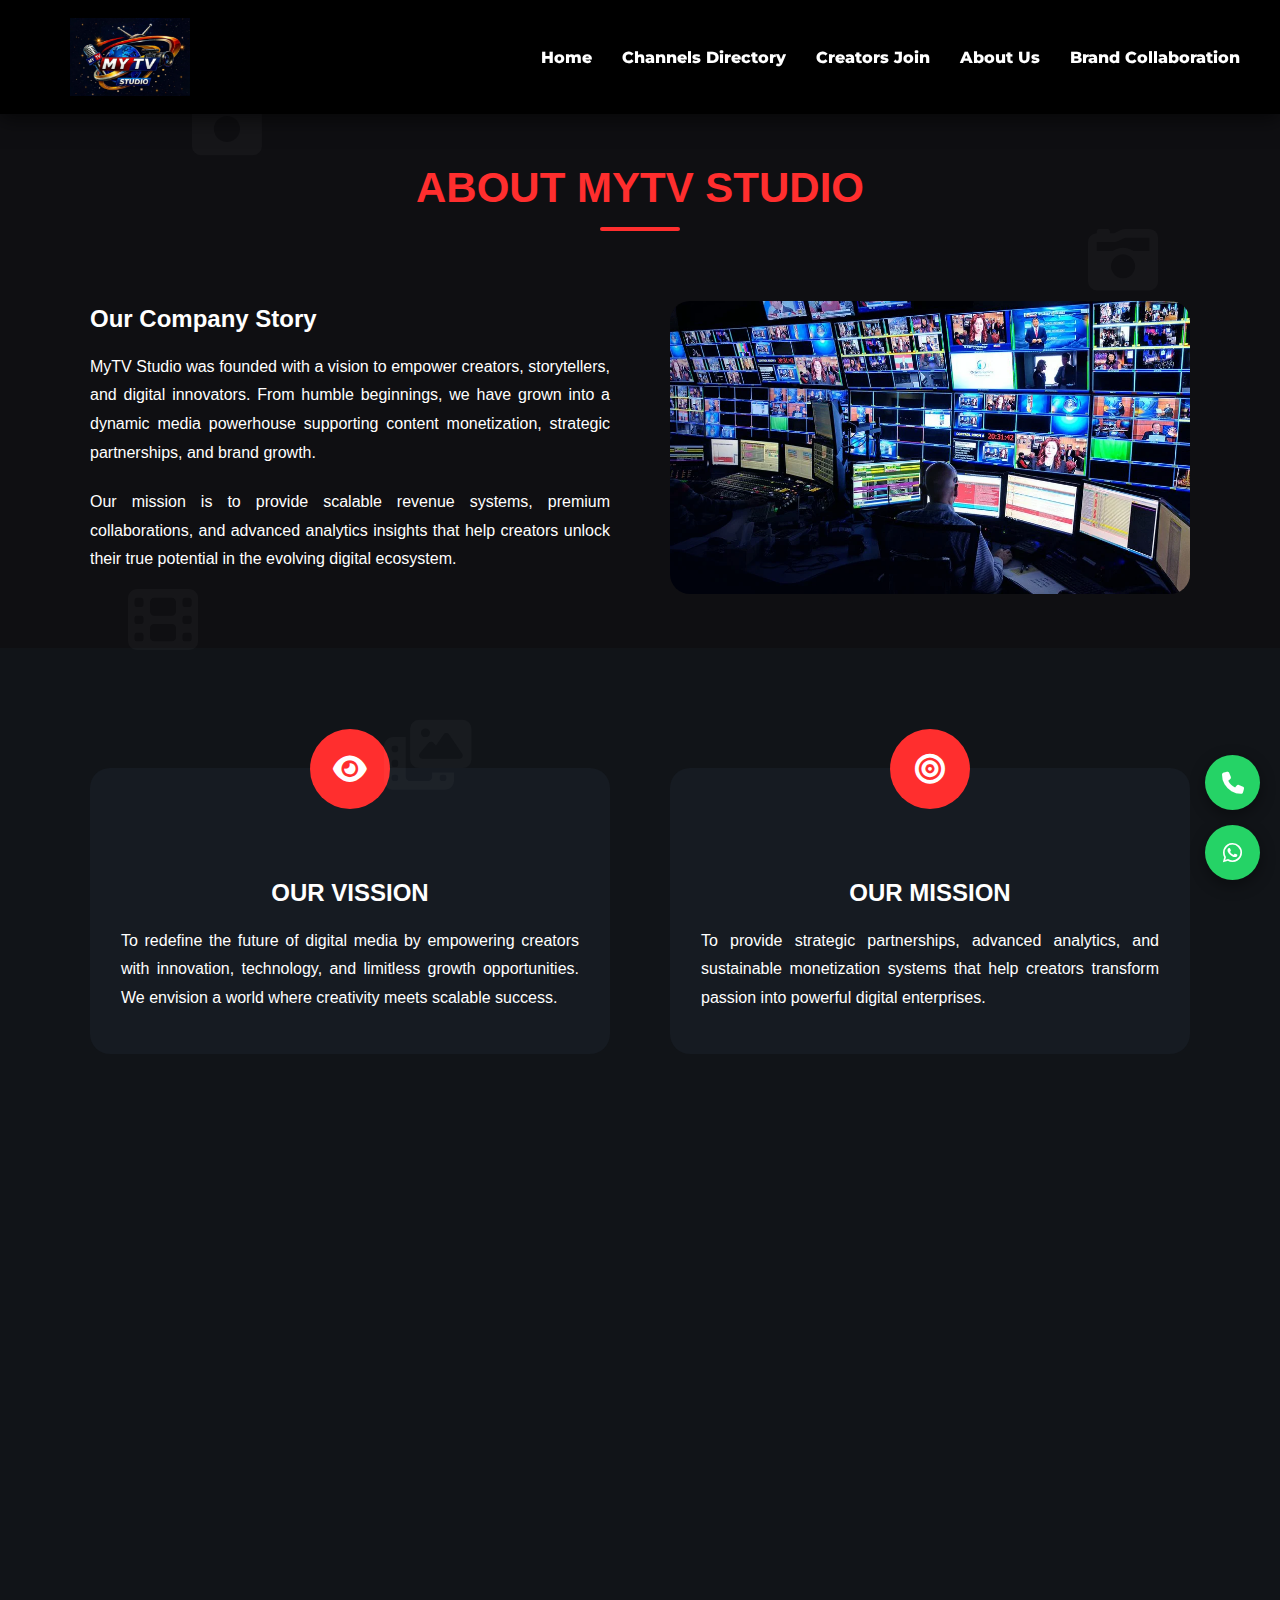
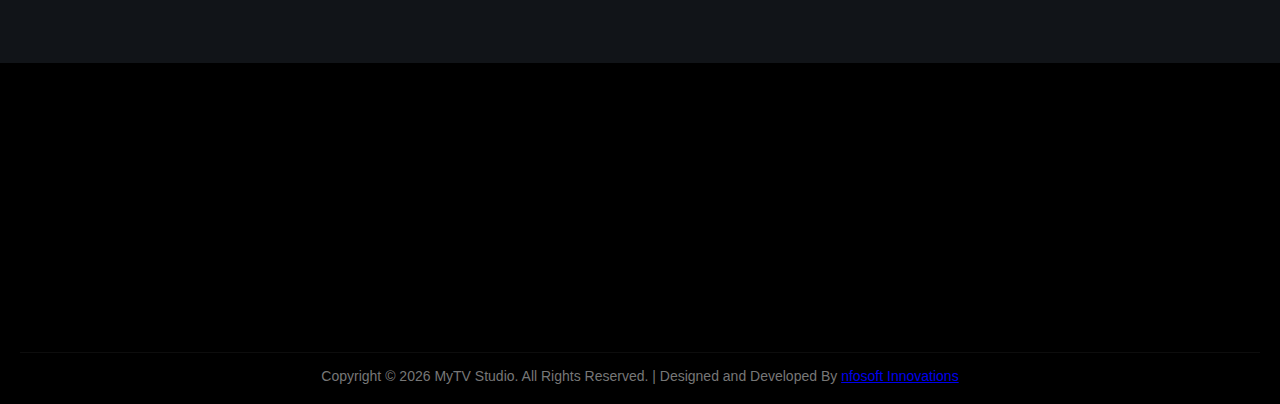
<file: about.html>
<!DOCTYPE html>
<html lang="en">

<head>
    <meta charset="UTF-8">
    <meta name="viewport" content="width=device-width, initial-scale=1.0">
    <title>My TV Studio</title>
    <link rel="stylesheet" href="css/about.css">
 <link rel="icon" type="image/png" href="img/logo22.png">
    <link rel="stylesheet" href="https://cdnjs.cloudflare.com/ajax/libs/font-awesome/6.5.0/css/all.min.css">
      <link href="https://fonts.googleapis.com/css2?family=Montserrat:wght@400;600;700&display=swap" rel="stylesheet">

</head>

<body>
    <header class="navbar" id="navbar">
    <div class="nav-container">
            

        <div class="logo">
            <a href="index.html">
        <img src="img/logo2.png" class="logo" alt="Logo">
        </a>
        </div>

        <nav class="nav-links" id="nav-links">
            <a href="index.html">Home</a>
            <a href="channels.html">Channels Directory</a>
            <a href="creators.html">Creators Join</a>
            <a href="about.html">About Us</a>
            <a href="brand.html">Brand Collaboration</a>
        </nav>

        <div class="hamburger" id="hamburger">
            <span></span>
            <span></span>
            <span></span>
        </div>

    </div>
</header>

<script>
const hamburger = document.getElementById("hamburger");
const navLinks = document.getElementById("nav-links");

hamburger.addEventListener("click", () => {
    navLinks.classList.toggle("active");
});
</script>







<!-- ===============================
        ABOUT SECTION
=================================-->

<section class="about-section">

    <div class="about-container">

        <!-- HEADING -->
        <div class="about-header slide-left">
            <h2 class="about-title">ABOUT MYTV STUDIO</h2>
            <div class="leader-line"></div>
            
        </div>

        <!-- CONTENT + IMAGE -->
        <div class="about-content-wrapper">

            <!-- LEFT CONTENT -->
            <div class="about-content slide-left">
                <h3 class="about-subtitle">Our Company Story</h3>
                <p>
                    MyTV Studio was founded with a vision to empower creators,
                    storytellers, and digital innovators. From humble beginnings,
                    we have grown into a dynamic media powerhouse supporting
                    content monetization, strategic partnerships, and brand growth.
                </p>
                <p>
                    Our mission is to provide scalable revenue systems,
                    premium collaborations, and advanced analytics insights
                    that help creators unlock their true potential in the
                    evolving digital ecosystem.
                </p>
            </div>

            <!-- RIGHT IMAGE -->
            <div class="about-image slide-right">
                <img src="img/about.png" alt="About TV Studio">
            </div>

        </div>

    </div>

</section>





<script>
document.addEventListener("DOMContentLoaded", function(){

    const elements = document.querySelectorAll(".slide-left, .slide-right");

    const observer = new IntersectionObserver((entries)=>{
        entries.forEach(entry=>{
            if(entry.isIntersecting){
                entry.target.classList.add("show");
            }
        });
    },{threshold:0.3});

    elements.forEach(el=>observer.observe(el));

});
</script>









<!-- ===============================
        VISION & MISSION SECTION
=================================-->

<section class="vm-section">

    <div class="vm-container">

        <div class="vm-box slide-left">
            <div class="vm-icon">
                <i class="fas fa-eye"></i>
            </div>
            <h3>OUR VISSION</h3>
            <p>
                To redefine the future of digital media by empowering creators
                with innovation, technology, and limitless growth opportunities.
                We envision a world where creativity meets scalable success.
            </p>
        </div>

        <div class="vm-box slide-right">
            <div class="vm-icon">
                <i class="fas fa-bullseye"></i>
            </div>
            <h3>OUR MISSION</h3>
            <p>
                To provide strategic partnerships, advanced analytics,
                and sustainable monetization systems that help creators
                transform passion into powerful digital enterprises.
            </p>
        </div>

    </div>

</section>






<!-- 

<section class="leader-section">

    <div class="leader-container">

       
        <div class="leader-header slide-top">
            <h2 class="leader-title">OUR LEADERSHIP TEAM</h2>
            <div class="leader-line"></div>
        </div>

      
        <div class="leader-cards">

            <div class="leader-card slide-left">
                <div class="leader-icon">
                    <i class="fa-solid fa-user-tie"></i>
                </div>
                <h3>Rahul Verma</h3>
                <span>Chief Executive Officer</span>
                <p>Driving innovation and strategic growth with over 15 years of media leadership experience.</p>
            </div>

            <div class="leader-card slide-top">
                <div class="leader-icon">
                    <i class="fa-solid fa-user"></i>
                </div>
                <h3>Ananya Sharma</h3>
                <span>Chief Technology Officer</span>
                <p>Leading digital transformation and scalable technology solutions for modern creators.</p>
            </div>

            <div class="leader-card slide-right">
                <div class="leader-icon">
                    <i class="fa-solid fa-users"></i>
                </div>
                <h3>Arjun Mehta</h3>
                <span>Chief Operations Officer</span>
                <p>Optimizing operations and building powerful partnerships across global markets.</p>
            </div>

        </div>

    </div>

</section> -->

<script>

document.addEventListener("DOMContentLoaded", function(){

    const elements = document.querySelectorAll(".slide-left, .slide-right, .slide-top");

    const observer = new IntersectionObserver((entries)=>{
        entries.forEach(entry=>{
            if(entry.isIntersecting){
                entry.target.classList.add("show");
            }
        });
    },{threshold:0.3});

    elements.forEach(el=>observer.observe(el));

});

</script>










<!-- ===============================
        PRESTIGE MILESTONES
=================================-->

<section class="prestige-section">

    <div class="prestige-container">

        <!-- HEADING -->
        <div class="prestige-header slide-top">
            <h2>OUR JOURNEY OF EXCELLENCE</h2>
            <div class="prestige-underline"></div>
        </div>

        <!-- MILESTONE STRIP -->
        <div class="prestige-wrapper">

            <div class="prestige-item slide-left">
                <span class="prestige-year">2018</span>
                <h3>Company Founded</h3>
                <p>Started with a bold vision to empower digital creators worldwide.</p>
            </div>

            <div class="prestige-item slide-top">
                <span class="prestige-year">2020</span>
                <h3>100+ Creators</h3>
                <p>Built strong partnerships with fast-growing content innovators.</p>
            </div>

            <div class="prestige-item slide-top">
                <span class="prestige-year">2022</span>
                <h3>Global Expansion</h3>
                <p>Collaborated with international brands & scaled revenue systems.</p>
            </div>

            <div class="prestige-item slide-right">
                <span class="prestige-year">2024</span>
                <h3>Industry Recognition</h3>
                <p>Recognized among the fastest growing media networks.</p>
            </div>

        </div>

    </div>

</section>













<section class="footer">

    <div class="footer-wrapper">

        <!-- COLUMN 1 -->
        <div class="footer-col fade-left">
            <img src="img/logo2.png" class="footer-logo" alt="MyTV Logo">
            <p>
                Empowering creators with monetization,
                brand collaborations & digital growth.
            </p>
        </div>

        <!-- COLUMN 2 -->
        <div class="footer-col fade-up">
            <h3 class="footer-heading">Quick Links</h3>
            <ul class="quick-links">
                <li><a href="index.html">Home</a></li>
                <li><a href="channels.html">Channels Directory</a></li>
                <li><a href="creators.html">Creators Join</a></li>
                <li><a href="about.html">About Us</a></li>
                <li><a href="brand.html">Brand Collaboration</a></li>
            </ul>
        </div>

        <!-- COLUMN 3 -->
        <div class="footer-col fade-up">
            <h3 class="footer-heading">Contact</h3>

            <div class="contact-item">
                <i class="fa-solid fa-location-dot"></i>
                <span>
                    Flat No. 7, Bharat Nagar Colony,
                    Road No.1, RL Nagar, Rampally,
                    Medchal – 501301
                </span>
            </div>

            <div class="contact-item">
                <i class="fa-solid fa-phone"></i>
                <span>+91 91548 26565</span>
            </div>

            <div class="contact-item">
                <i class="fa-solid fa-envelope"></i>
                <span>info@mytvstudio.com</span>
            </div>
        </div>

        <!-- COLUMN 4 -->
        <div class="footer-col fade-right">
            <h3 class="footer-heading">Follow Us</h3>

            <div class="social-icons">
                <a href="https://www.youtube.com/@Mytv-Studio" target="_blank" class="youtube">
                    <i class="fa-brands fa-youtube"></i>
                </a>

                <a href="https://www.instagram.com/mytv.studio/" target="_blank" class="instagram">
                    <i class="fa-brands fa-instagram"></i>
                </a>

                <a href="https://www.facebook.com/mytvstudio/" target="_blank" class="facebook">
                    <i class="fa-brands fa-facebook-f"></i>
                </a>
            </div>
        </div>

    </div>

  
   <div class="footer-bottom">
  <div class="footer-content">
    Copyright © 2026 <span class="brand-name">MyTV Studio</span>. All Rights Reserved. |
    Designed and Developed By 
    <a href="https://nfosoft.com" target="_blank" class="developer-link">
      nfosoft Innovations
    </a>
  </div>
</div>

</section>


<script>
const footerItems = document.querySelectorAll(".fade-left, .fade-right, .fade-up");

const observer = new IntersectionObserver((entries)=>{
    entries.forEach(entry=>{
        if(entry.isIntersecting){
            entry.target.classList.add("show");
        }
    });
},{ threshold:0.3 });

footerItems.forEach(el=>observer.observe(el));
</script>



<!-- FLOATING BUTTONS -->
<div class="floating-contact">

    <!-- Phone -->
    <a href="tel:+919154826565" class="float-phone">
        <i class="fa-solid fa-phone"></i>
    </a>

    <!-- WhatsApp -->
    <a href="https://wa.me/919154826565" target="_blank" class="float-whatsapp">
        <i class="fa-brands fa-whatsapp"></i>
    </a>

</div>



<div class="bg-animation">
    <i class="fa-solid fa-camera"></i>
    <i class="fa-solid fa-video"></i>
    <i class="fa-solid fa-photo-film"></i>
    <i class="fa-solid fa-camera-retro"></i>
    <i class="fa-solid fa-film"></i>
</div>



</body>
</html>
</file>
<file: css/about.css>
*{
    margin:0;
    padding:0;
    box-sizing:border-box;
    font-family:'Poppins', Arial, sans-serif;
}

body{
    background:#0f0f12;
    color:white;
}

/* NAVBAR */
.navbar{
    width:100%;
    background:#000; /* Always visible background */
    padding:18px 40px;
    position:sticky;   /* Sticky for inner pages */
    top:0;
    z-index:999;
    box-shadow:0 5px 20px rgba(0,0,0,0.6);
}

/* CONTAINER CENTER FIX */
.nav-container{
    max-width:1200px;
    margin:0 auto;  /* CENTER CONTENT */
    display:flex;
    justify-content:space-between;
    align-items:center;
}

/* LOGO */
.logo img{
    width:120px;
    height:auto;
    display:block;
    margin-left: 30px;
   
}

/* LINKS */
.nav-links{
    display:flex;
    gap:30px;
}

.nav-links a{
    text-decoration:none;
    color:white;
    font-weight:800;
    font-size: 16px;
    position:relative;
     font-family: 'Montserrat', sans-serif;
   
   
}

/* Hover underline */
.nav-links a::after{
    content:"";
    position:absolute;
    width:0%;
    height:2px;
    bottom:-6px;
    left:0;
    background:#ff2e2e;
    transition:0.3s;
}

.nav-links a:hover::after{
    width:100%;
}

/* HAMBURGER */
.hamburger{
    display:none;
    flex-direction:column;
    gap:5px;
    cursor:pointer;
}

.hamburger span{
    width:25px;
    height:3px;
    background:white;
}

/* MOBILE */
@media(max-width:768px){

    .nav-container{
        padding:0 10px;
    }

    .nav-links{
        position:absolute;
        top:70px;
        right:0;
        background:#000;
        flex-direction:column;
        width:100%;
        text-align:center;
        display:none;
        padding:20px 0;
    }

    .nav-links.active{
        display:flex;
    }

    .hamburger{
        display:flex;
    }

}








/* ===============================
   ABOUT SECTION
=================================*/

.about-section{
    background:#0f0f12;
    padding:50px 20px;
}

.about-container{
    max-width:1100px;
    margin:auto;
}

.about-header{
    text-align:center;
    margin-bottom:70px;
}

.about-title{
    font-size:42px;
    font-weight:800;
    color:#ff2e2e;
}

.about-content-wrapper{
    display:flex;
    align-items:center;
    justify-content:space-between;
    gap:60px;
    flex-wrap:wrap;
}

.about-content{
    flex:1;
}

.about-subtitle{
    font-size:24px;
    margin-bottom:20px;
    color:white;
}

.about-content p{
    color:white;
    line-height:1.8;
    text-align: justify;
    margin-bottom:20px;
}

.about-image{
    flex:1;
    text-align:center;
}

.about-image img{
    max-width:100%;
    border-radius:20px;
}

/* ===============================
   ANIMATION
=================================*/

.slide-left,
.slide-right{
    opacity:0;
    transition:0.8s ease;
}

.slide-left{
    transform:translateX(-80px);
}

.slide-right{
    transform:translateX(80px);
}

.show{
    opacity:1;
    transform:translateX(0);
}

/* ===============================
   MOBILE VIEW
=================================*/

@media(max-width:768px){

.about-content-wrapper{
    flex-direction:column;
    text-align:center;
}

.about-title{
    font-size:30px;
}

}








/* ===============================
   VISION & MISSION
=================================*/

.vm-section{
    background:#111418;
    padding:120px 20px;
}

.vm-container{
    max-width:1100px;
    margin:auto;
    display:flex;
    justify-content:space-between;
    gap:60px;
    flex-wrap:wrap;
}

.vm-box{
    flex:1;
    background:#161b22;
    padding:60px 30px 40px 30px;
    border-radius:20px;
      border:2px solid #ff2e2e;
    text-align:center;
    position:relative;
    transition:0.4s ease;
    border:1px solid transparent;
}

.vm-box:hover{
    border:1px solid #ff2e2e;
    transform:translateY(-8px);
}

/* ICON CENTER TOP */

.vm-icon{
    width:80px;
    height:80px;
    background:#ff2e2e;
    border-radius:50%;
    display:flex;
    align-items:center;
    justify-content:center;
    font-size:30px;
    color:white;
    position:absolute;
    top:-40px;
    left:50%;
    transform:translateX(-50%);
}

.vm-box h3{
    margin-top:50px;
    font-size:24px;
    color:white;
   
    margin-bottom:20px;
}

.vm-box p{
    color:white;
    line-height:1.8;
    text-align: justify;
}

/* ===============================
   ANIMATIONS
=================================*/

.slide-left,
.slide-right{
    opacity:0;
    transition:0.8s ease;
}

.slide-left{
    transform:translateX(-100px);
}

.slide-right{
    transform:translateX(100px);
}

.show{
    opacity:1;
    transform:translateX(0);
}

/* ===============================
   MOBILE VIEW
=================================*/

@media(max-width:768px){

.vm-container{
    flex-direction:column;
    gap:80px;
}

.vm-box{
    padding:60px 20px 30px 20px;
}

}


















/* ===============================
   LEADERSHIP SECTION
=================================*/

.leader-section{
    padding:50px 20px;
}

.leader-container{
    max-width:1200px;
    margin:auto;
}

/* HEADING */

.leader-header{
    text-align:center;
    margin-bottom:80px;
}

.leader-title{
    font-size:42px;
    font-weight:800;
    color:#ff2e2e;
}

.leader-line{
    width:80px;
    height:4px;
    background:#ff2e2e;
    margin:15px auto 0;
    border-radius:5px;
}

/* CARDS */

.leader-cards{
    display:flex;
    justify-content:space-between;
    gap:40px;
    flex-wrap:wrap;
}

.leader-card{
    flex:1;
    background:#161b22;
    padding:40px 30px;
    border-radius:20px;
    text-align:center;
    border:1px solid #222;
    transition:0.4s ease;
}

.leader-card:hover{
    transform:translateY(-10px);
    border:1px solid #ff2e2e;
}

/* ICON */

.leader-icon{
    width:120px;
    height:120px;
    margin:0 auto 25px;
    border-radius:50%;
    display:flex;
    align-items:center;
    justify-content:center;
    font-size:50px;
    background:#0f0f12;
    border:3px solid #ff2e2e;
    color:#ff2e2e;
    transition:0.4s ease;
}

.leader-card:hover .leader-icon{
    background:#ff2e2e;
    color:white;
    transform:scale(1.1);
}

/* TEXT */

.leader-card h3{
    color:white;
    margin-bottom:8px;
    font-size:20px;
}

.leader-card span{
    display:block;
    color:#ff2e2e;
    margin-bottom:15px;
    font-size:14px;
}

.leader-card p{
    color:white;
    line-height:1.7;
    font-size:14px;
}

/* ===============================
   ANIMATIONS
=================================*/

.slide-left,
.slide-right,
.slide-top{
    opacity:0;
    transition:0.8s ease;
}

.slide-left{
    transform:translateX(-80px);
}

.slide-right{
    transform:translateX(80px);
}

.slide-top{
    transform:translateY(60px);
}

.show{
    opacity:1;
    transform:translate(0);
}

/* ===============================
   MOBILE VIEW
=================================*/

@media(max-width:768px){

.leader-title{
    font-size:28px;
}

.leader-cards{
    flex-direction:column;
    gap:50px;
}

.leader-card{
    padding:30px 20px;
}

}








/* ===============================
   PRESTIGE MILESTONES
=================================*/

.prestige-section{
    background:#111418;
    padding:50px 20px;
}

.prestige-container{
    max-width:1200px;
    margin:auto;
}

/* HEADING */

.prestige-header{
    text-align:center;
    margin-bottom:80px;
}

.prestige-header h2{
    font-size:42px;
    font-weight:800;
    color:#ff2e2e;
}

.prestige-underline{
    width:100px;
    height:4px;
    background:#ff2e2e;
    margin:15px auto 0;
    border-radius:4px;
}

/* WRAPPER */

.prestige-wrapper{
    display:flex;
    justify-content:space-between;
    gap:30px;
    flex-wrap:wrap;
}

/* ITEM */

.prestige-item{
    flex:1;
    min-width:250px;
    background:#161b22;
    padding:40px 30px;
    border-radius:20px;
    text-align:center;
    border:1px solid #222;
    transition:0.4s ease;
    position:relative;
}

.prestige-item:hover{
    transform:translateY(-10px);
    border:1px solid #ff2e2e;
}

/* YEAR BADGE */

.prestige-year{
    display:inline-block;
    background:#ff2e2e;
    color:white;
    padding:8px 18px;
    border-radius:30px;
    font-size:14px;
    margin-bottom:20px;
    font-weight:bold;
}

/* TEXT */

.prestige-item h3{
    color:white;
    margin-bottom:15px;
}

.prestige-item p{
    color:#b0b0b0;
    font-size:14px;
    line-height:1.7;
}

/* ===============================
   ANIMATIONS
=================================*/

.slide-left,
.slide-right,
.slide-top{
    opacity:0;
    transition:0.8s ease;
}

.slide-left{
    transform:translateX(-80px);
}

.slide-right{
    transform:translateX(80px);
}

.slide-top{
    transform:translateY(60px);
}

.show{
    opacity:1;
    transform:translate(0);
}

/* ===============================
   MOBILE VIEW
=================================*/

@media(max-width:768px){

.prestige-header h2{
    font-size:28px;
}

.prestige-wrapper{
    flex-direction:column;
    gap:40px;
}

}











/* =========================
   FOOTER SECTION
========================= */
.footer{
    padding:60px 20px 20px 20px;
    background:#000;
    color:#fff;
    font-family:Arial, Helvetica, sans-serif;
}

.footer-wrapper{
    max-width:1200px;
    margin:auto;
    display:grid;
    grid-template-columns:repeat(4,1fr);
    gap:50px;
}

/* =========================
   LOGO
========================= */
.footer-logo{
    width:150px;
    margin-bottom:10px;
}

/* =========================
   HEADINGS
========================= */
.footer-heading{
    text-transform:uppercase;
    font-size:15px;
    letter-spacing:1px;
    margin-bottom:20px;
}

/* =========================
   TEXT
========================= */
.footer-col p{
    color:#aaa;
    line-height:1.6;
}

/* =========================
   QUICK LINKS
========================= */
.quick-links{
    list-style:none;
    padding:0;
    margin:0;
}

.quick-links li{
    margin-bottom:12px;
}

.quick-links a{
    text-decoration:none;
    color:#aaa;
    transition:0.3s;
}

.quick-links a:hover{
    color:#ff2e2e;
    padding-left:8px;
}

/* =========================
   CONTACT
========================= */
.contact-item{
    display:flex;
    align-items:flex-start;
    gap:10px;
    margin-bottom:15px;
    color:#aaa;
}

.contact-item i{
    color:#ff2e2e;
    margin-top:4px;
}

/* =========================
   SOCIAL ICONS
========================= */
.social-icons{
    display:flex;
    gap:20px;
}

.social-icons a{
    width:50px;
    height:50px;
    display:flex;
    align-items:center;
    justify-content:center;
    border-radius:50%;
    background:#1c1f26;
    font-size:22px;
    transition:all 0.4s ease;
    text-decoration:none;
}

/* YOUTUBE */
.social-icons .youtube{
    color:#ff0000;
}

.social-icons .youtube:hover{
    background:#ff0000;
    color:#fff;
    transform:translateY(-6px) scale(1.05);
    box-shadow:0 0 18px rgba(255,0,0,0.7);
}

/* INSTAGRAM */
.social-icons .instagram{
    color:#e1306c;
}

.social-icons .instagram:hover{
    background:linear-gradient(45deg,#f58529,#dd2a7b,#8134af,#515bd4);
    color:#fff;
    transform:translateY(-6px) scale(1.05);
    box-shadow:0 0 18px rgba(225,48,108,0.6);
}

/* FACEBOOK */
.social-icons .facebook{
    color:#1877f2;
}

.social-icons .facebook:hover{
    background:#1877f2;
    color:#fff;
    transform:translateY(-6px) scale(1.05);
    box-shadow:0 0 18px rgba(24,119,242,0.6);
}

/* =========================
   FOOTER BOTTOM
========================= */
.footer-bottom{
    text-align:center;
    margin-top:40px;
    padding-top:15px;
    border-top:1px solid rgba(255,255,255,0.05);
    font-size:14px;
    color:#777;
}

/* =========================
   SCROLL ANIMATION
========================= */
.fade-left,
.fade-right,
.fade-up{
    opacity:0;
    transition:all 0.9s ease;
}

.fade-left{
    transform:translateX(-80px);
}

.fade-right{
    transform:translateX(80px);
}

.fade-up{
    transform:translateY(80px);
}

.show{
    opacity:1;
    transform:translate(0,0);
}

/* Stagger Delay */
.footer-col:nth-child(1){
    transition-delay:0.1s;
}
.footer-col:nth-child(2){
    transition-delay:0.3s;
}
.footer-col:nth-child(3){
    transition-delay:0.5s;
}
.footer-col:nth-child(4){
    transition-delay:0.7s;
}

/* =========================
   RESPONSIVE
========================= */
@media(max-width:900px){
    .footer-wrapper{
        grid-template-columns:repeat(2,1fr);
    }
}
@media(max-width:600px){

    .footer-wrapper{
        grid-template-columns:1fr;
        text-align:left;   /* LEFT ALIGN */
    }

    .footer-col{
        text-align:left;
    }

    .contact-item{
        justify-content:flex-start;  /* LEFT ALIGN ICON + TEXT */
    }

    .social-icons{
        justify-content:flex-start;  /* LEFT ALIGN SOCIAL ICONS */
        margin-top:10px;
    }

    .social-icons a{
        width:45px;
        height:45px;
        font-size:20px;
    }

    /* Disable animation shift on mobile */
    .fade-left,
    .fade-right,
    .fade-up{
        transform:none !important;
        opacity:1 !important;
    }
}






/* FLOATING CONTACT CONTAINER */

.floating-contact{
    position:fixed;
    bottom:20px;
    right:20px;
    display:flex;
    flex-direction:column;
    gap:15px;
    z-index:99999;
}

/* COMMON BUTTON STYLE */

.floating-contact a{
    width:55px;
    height:55px;
    display:flex;
    align-items:center;
    justify-content:center;
    border-radius:50%;
    color:white;
    font-size:22px;
    text-decoration:none;
    box-shadow:0 5px 15px rgba(0,0,0,0.4);
    transition:0.3s ease;
}

/* PHONE BUTTON */

.float-phone{
    background:#25D366;
}

/* WHATSAPP BUTTON */

.float-whatsapp{
    background:#25D366;
}

/* HOVER EFFECT */

.floating-contact a:hover{
    transform:scale(1.1);
}

/* PULSE ANIMATION */

@keyframes pulse{
    0%{ box-shadow:0 0 0 0 25d366; }
    70%{ box-shadow:0 0 0 15px rgba(255,46,46,0); }
    100%{ box-shadow:0 0 0 0 rgba(255,46,46,0); }
}

.float-phone{
    animation:pulse 2s infinite;
}

/* MOBILE OPTIMIZATION */

@media(max-width:768px){

.floating-contact{
    bottom:15px;
    right:15px;
}

.floating-contact a{
    width:60px;
    height:60px;
    font-size:24px;
}

}


/* BODY */

body{
    background:#0f0f12;
    position:relative;
    overflow-x:hidden;
}

/* BACKGROUND ICON CONTAINER */

.bg-animation{
    position:fixed;
    top:0;
    left:0;
    width:100%;
    height:100%;
    pointer-events:none;
    z-index:0;
}

.bg-animation i{
    position:absolute;
    color:rgba(255,255,255,0.03);  /* soft white */
    font-size:70px;
    animation:float 15s linear infinite;
}

/* RANDOM POSITIONS */

.bg-animation i:nth-child(1){
    top:10%;
    left:15%;
    animation-duration:18s;
}

.bg-animation i:nth-child(2){
    top:50%;
    left:70%;
    animation-duration:22s;
}

.bg-animation i:nth-child(3){
    top:80%;
    left:30%;
    animation-duration:20s;
}

.bg-animation i:nth-child(4){
    top:25%;
    left:85%;
    animation-duration:25s;
}

.bg-animation i:nth-child(5){
    top:65%;
    left:10%;
    animation-duration:19s;
}

/* FLOAT ANIMATION */

@keyframes float{
    0%{
        transform:translateY(0px) rotate(0deg);
    }
    50%{
        transform:translateY(-40px) rotate(10deg);
    }
    100%{
        transform:translateY(0px) rotate(0deg);
    }
}
</file>
